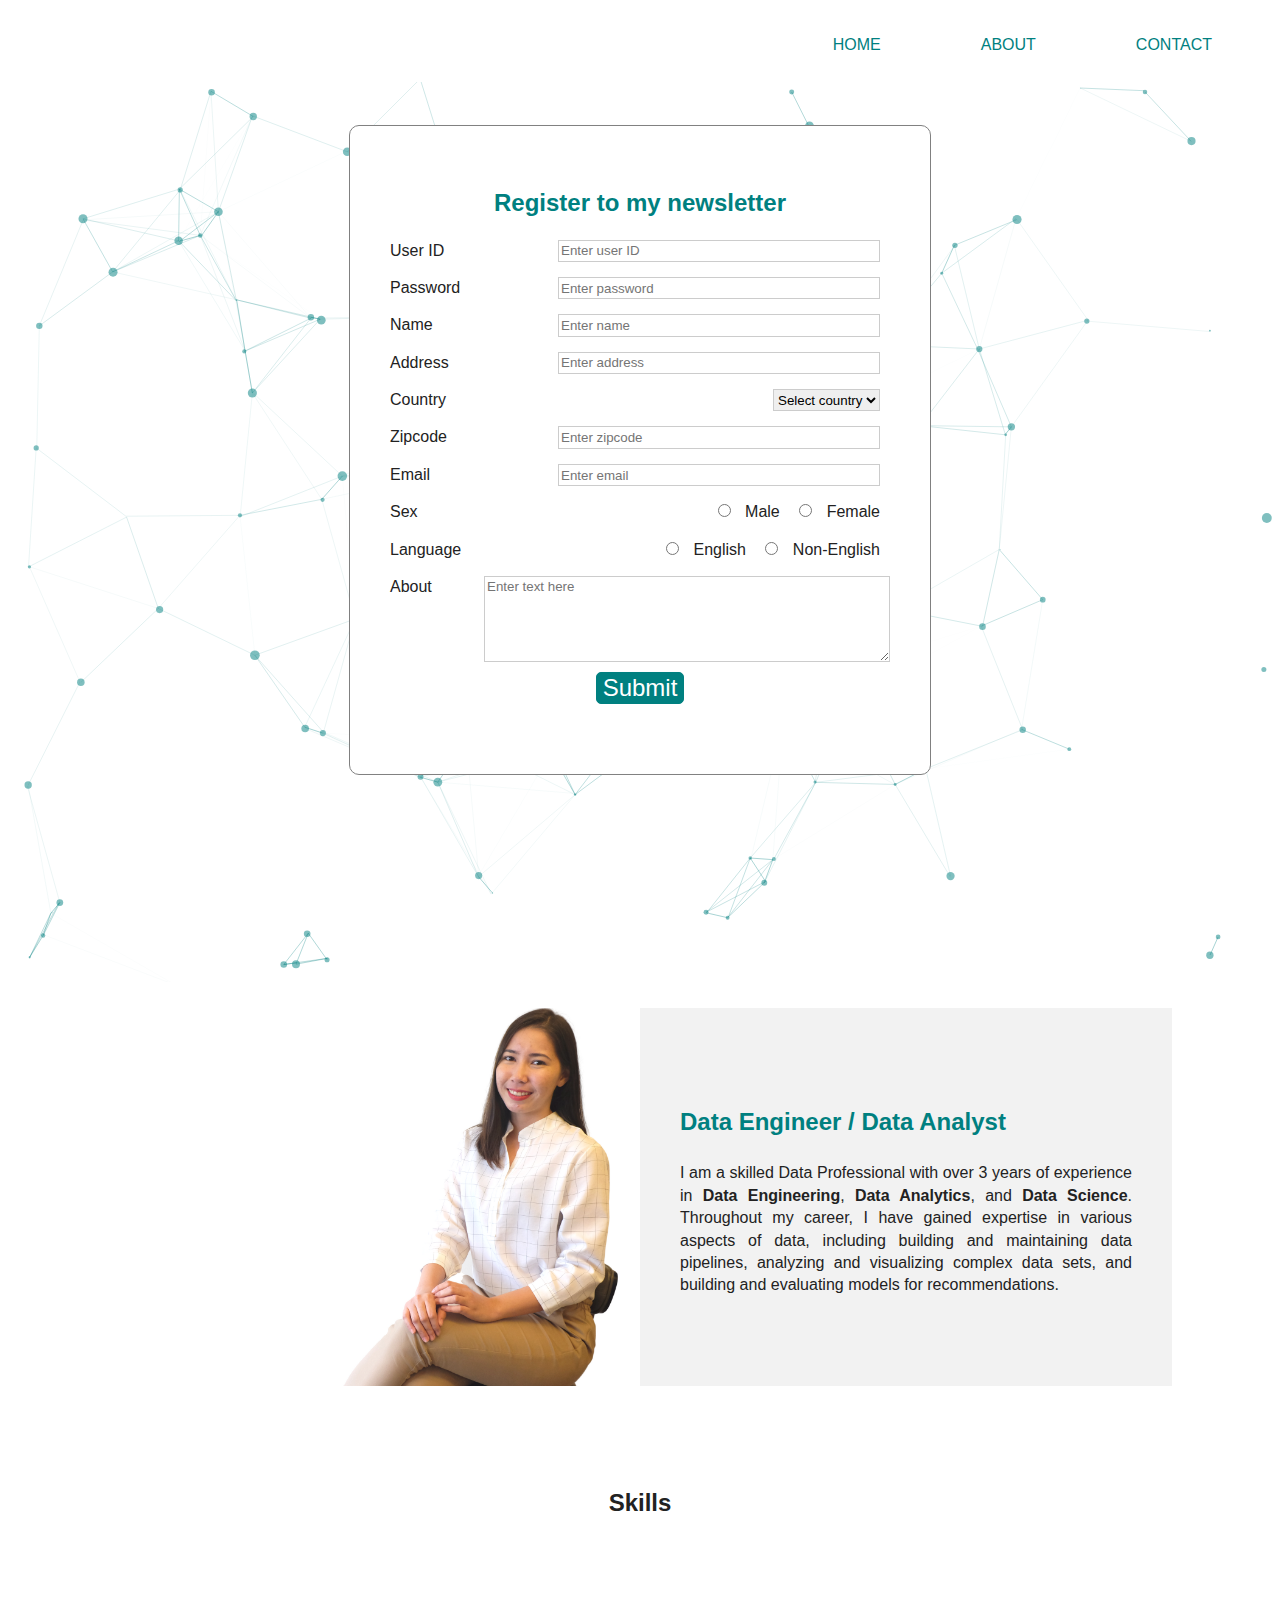
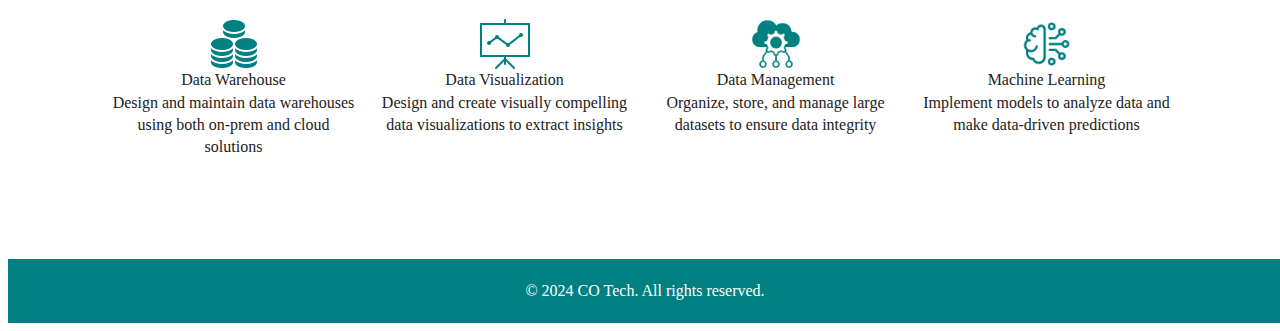
<file: index.html>
<!doctype html>
<html class="no-js" lang="">

<head>
  <meta charset="utf-8">
  <meta name="viewport" content="width=device-width, initial-scale=1">
  <title></title>
  <link rel="stylesheet" href="css/style.css">
  <meta name="description" content="">

  <meta property="og:title" content="">
  <meta property="og:type" content="">
  <meta property="og:url" content="">
  <meta property="og:image" content="">

  <link rel="icon" href="/favicon.ico" sizes="any">
  <link rel="icon" href="/icon.svg" type="image/svg+xml">
  <link rel="apple-touch-icon" href="icon.png">

  <link rel="manifest" href="site.webmanifest">
  <meta name="theme-color" content="#fafafa">
</head>

<body>

<div id="particles-js">
  <header>
    <nav>
      <ul>
        <li><a href="index.html">HOME <a/></li>
        <li><a href="about.html">ABOUT <a/></li>
        <li><a href="contact.html">CONTACT </a></li>
      </ul>
    </nav>
  </header>
  <div class="landing-page">
    <div class="logo-container">
      <img src="img/logo-black.png" alt="Profile Logo" class="profile-logo">
    </div>
    <div class="landing-page-details">
      <h1>Charina Ortiz</h1>
      <h3>Welcome to my homepage.</h3>
      <h3>I’m a Google Cloud Certified Data Engineer</h3>
      <h3>currently working for <a href="https://nexxtgen.com/">NexxtGen.</a></h3>
    </div>

    <div class="social-buttons">
      <a href="https://www.linkedin.com/in/charinabricklyortiz/" target="_blank" class="social-button">LinkedIn</a>
      <a href="https://github.com/cortizftw" target="_blank" class="social-button">GitHub</a>
    </div>
  </div>
</div>

<!--Floating registration form -->
<div id="registration-form" class="registration-form">
  <h2>Register to my newsletter</h2>
  <form name="Registration" onsubmit="return form_validation();">
  <div class="form-group">
      <label for="userID">User ID</label>
      <input id="userID" type="text" name="userID" value="" placeholder="Enter user ID" required>
    </div>
    <div class="form-group">
      <label for="password">Password</label>
      <input id="password" type="text" name="password" value="" placeholder="Enter password" required>
    </div>
    <div class="form-group">
      <label for="name">Name</label>
      <input id="name" type="text" name="name" value="" placeholder="Enter name" required>
    </div>
    <div class="form-group">
      <label for="address">Address</label>
      <input id="address" type="text" name="address" value="" placeholder="Enter address">
    </div>
    <div class="form-group">
      <label for="country">Country</label>
      <select id="country" name="country" required>
        <option value="">Select country</option>
        <option value="CAN">Canada</option>
        <option value="CN">China</option>
        <option value="IN">India</option>
        <option value="NG">Nigeria</option>
        <option value="PH">Philippines</option>
        <option value="USA">United States</option>
      </select>
    </div>
    <div class="form-group">
      <label for="zipcode">Zipcode</label>
      <input id="zipcode" type="text" name="zipcode" value="" placeholder="Enter zipcode" required>
    </div>
    <div class="form-group">
      <label for="email">Email</label>
      <input id="email" type="email" name="email" value="" placeholder="Enter email" required>
    </div>
    <div class="form-group">
      <label for="sex">Sex</label>
      <div id="sex">
        <input type="radio" id="male" name="sex" value="Male" required>
        <label for="male">Male</label>
        <input type="radio" id="female" name="sex" value="Female" required>
        <label for="female">Female</label>
      </div>
    </div>
    <div class="form-group">
      <label for="language">Language</label>
      <div id="language">
        <input type="radio" id="english" name="language" value="English" required>
        <label for="english">English</label>
        <input type="radio" id="nonEnglish" name="language" value="Non-English" required>
        <label for="nonEnglish">Non-English</label>
      </div>
    </div>
    <div class="form-group">
      <label for="about">About</label>
      <textarea id="about" name="about" placeholder="Enter text here"></textarea>
    </div>
  </form>
<button type="button" name="button" class="close-button">Submit</button>
</div>

<!--Floating login form -->
<div id="login-form" class="login-form">
  <h2>Login</h2>
  <form name="LoginForm" onsubmit="return login_validation();">
    <div class="form-group">
      <label for="username">Username</label>
      <input id="username" type="text" name="username" placeholder="Hint: 8842943" required>
    </div>
    <div class="form-group">
      <label for="pw">Password</label>
      <input id="pw" type="password" name="pw" placeholder="Hint: charina.ortiz" required>
    </div>
    <button type="submit" class="submit-button">Login</button>
  </form>
</div>


<!--Profile Section -->
<div class="profile">
  <img src="img/Linkedin.png" alt="My Profile Photo">
  <div class="details">
    <h3>Data Engineer / Data Analyst</h3>
    <p>I am a skilled Data Professional with over 3 years of experience in <b>Data Engineering</b>,
      <b>Data Analytics</b>, and <b>Data Science</b>. Throughout my career, I have gained expertise in
      various aspects of data, including building and maintaining data pipelines, analyzing
      and visualizing complex data sets, and building and evaluating models for recommendations.
    </p>
  </div>
</div>

<div class="skills-container">
    <h2>Skills</h2>
<div class="skills">
  <div class="icon">
    <img src="img/datawarehouse.png" alt="Icon 1">
    <span>Data Warehouse</span>
    <span>Design and maintain data warehouses using both on-prem and cloud solutions</span>
  </div>
  <div class="icon">
    <img src="img/data-visualization.png" alt="Icon 2">
    <span>Data Visualization</span>
    <span>Design and create visually compelling data visualizations to extract insights</span>
  </div>
  <div class="icon">
    <img src="img/data-management.png" alt="Icon 3">
    <span>Data Management</span>
    <span>Organize, store, and manage large datasets to ensure data integrity</span>
  </div>
  <div class="icon">
    <img src="img/machine-learning.png" alt="Icon 4">
    <span>Machine Learning</span>
    <span>Implement models to analyze data and make data-driven predictions</span>
  </div>
</div>
</div>

<footer>
  <div class="footer-details">
  <p>&copy; 2024 CO Tech. All rights reserved.</p>
  </div>
</footer>
<script src="js/particles.js"></script>
<script src="js/app.js"></script>
<script src="js/validation.js"></script>

</body>

</html>
</file>
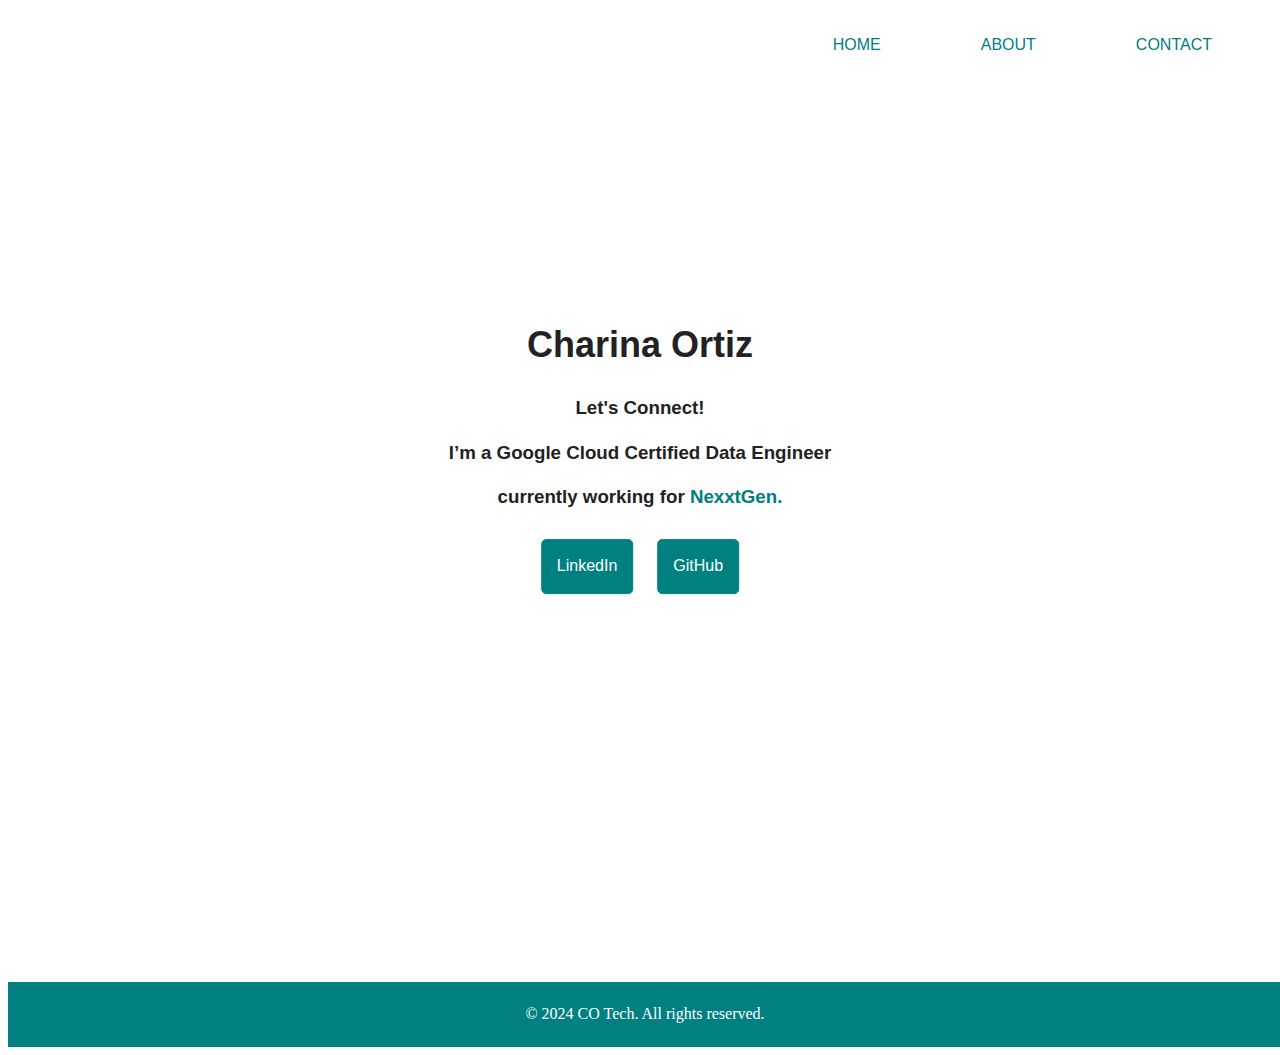
<file: contact.html>
<!DOCTYPE html>
<html lang="en">
<head>
  <meta charset="utf-8">
  <meta name="viewport" content="width=device-width, initial-scale=1">
  <title>About</title>
  <link rel="stylesheet" href="css/style.css">
  <meta name="description" content="">

  <meta property="og:title" content="">
  <meta property="og:type" content="">
  <meta property="og:url" content="">
  <meta property="og:image" content="">

  <link rel="icon" href="/favicon.ico" sizes="any">
  <link rel="icon" href="/icon.svg" type="image/svg+xml">
  <link rel="apple-touch-icon" href="icon.png">

  <link rel="manifest" href="site.webmanifest">
  <meta name="theme-color" content="#fafafa">
</head>
<body>
<header>
  <nav>
    <ul>
      <li><a href="index.html">HOME <a/></li>
      <li><a href="about.html">ABOUT <a/></li>
      <li><a href="contact.html">CONTACT </a></li>
    </ul>
  </nav>
</header>

<div id="particles-js">
  <div class="landing-page">
    <div class="landing-page-details">
      <h1>Charina Ortiz</h1>
      <h3>Let's Connect!</h3>
      <h3>I’m a Google Cloud Certified Data Engineer</h3>
      <h3>currently working for <a href="https://nexxtgen.com/">NexxtGen.</a></h3>
    </div>

    <div class="social-buttons">
      <a href="https://www.linkedin.com/in/charinabricklyortiz/" target="_blank" class="social-button">LinkedIn</a>
      <a href="https://github.com/cortizftw" target="_blank" class="social-button">GitHub</a>
    </div>
  </div>
</div>

<footer>
  <div class="footer-details">
    <p>&copy; 2024 CO Tech. All rights reserved.</p>
  </div>
</footer>
</body>

</html>
</file>
<file: css/style.css>
/*! HTML5 Boilerplate v9.0.0-RC1 | MIT License | https://html5boilerplate.com/ */

/* main.css 3.0.0 | MIT License | https://github.com/h5bp/main.css#readme */
/*
 * What follows is the result of much research on cross-browser styling.
 * Credit left inline and big thanks to Nicolas Gallagher, Jonathan Neal,
 * Kroc Camen, and the H5BP dev community and team.
 */

/* ==========================================================================
   Base styles: opinionated defaults
   ========================================================================== */

html {
  color: #222;
  font-size: 1em;
  line-height: 1.4;
}

/*
 * Remove text-shadow in selection highlight:
 * https://twitter.com/miketaylr/status/12228805301
 *
 * Customize the background color to match your design.
 */

::-moz-selection {
  background: #b3d4fc;
  text-shadow: none;
}

::selection {
  background: #b3d4fc;
  text-shadow: none;
}

/*
 * A better looking default horizontal rule
 */

/*hr {*/
/*  display: block;*/
/*  height: 1px;*/
/*  border: 0;*/
/*  border-top: 1px solid #ccc;*/
/*  margin: 1em 0;*/
/*  padding: 0;*/
/*}*/

/*
 * Remove the gap between audio, canvas, iframes,
 * images, videos and the bottom of their containers:
 * https://github.com/h5bp/html5-boilerplate/issues/440
 */

audio,
canvas,
iframe,
img,
svg,
video {
  vertical-align: middle;
}

/*
 * Remove default fieldset styles.
 */

fieldset {
  border: 0;
  margin: 0;
  padding: 0;
}

/*
 * Allow only vertical resizing of textareas.
 */

textarea {
  resize: vertical;
}

/* ==========================================================================
   Author's custom styles
   ========================================================================== */

/* ==========================================================================
   Helper classes
   ========================================================================== */

/*
 * Hide visually and from screen readers
 */

.hidden,
[hidden] {
  display: none !important;
}

/*
 * Hide only visually, but have it available for screen readers:
 * https://snook.ca/archives/html_and_css/hiding-content-for-accessibility
 *
 * 1. For long content, line feeds are not interpreted as spaces and small width
 *    causes content to wrap 1 word per line:
 *    https://medium.com/@jessebeach/beware-smushed-off-screen-accessible-text-5952a4c2cbfe
 */

.visually-hidden {
  border: 0;
  clip: rect(0, 0, 0, 0);
  height: 1px;
  margin: -1px;
  overflow: hidden;
  padding: 0;
  position: absolute;
  white-space: nowrap;
  width: 1px;
  /* 1 */
}

/*
 * Extends the .visually-hidden class to allow the element
 * to be focusable when navigated to via the keyboard:
 * https://www.drupal.org/node/897638
 */

.visually-hidden.focusable:active,
.visually-hidden.focusable:focus {
  clip: auto;
  height: auto;
  margin: 0;
  overflow: visible;
  position: static;
  white-space: inherit;
  width: auto;
}

/*
 * Hide visually and from screen readers, but maintain layout
 */

.invisible {
  visibility: hidden;
}

/*
 * Clearfix: contain floats
 *
 * The use of `table` rather than `block` is only necessary if using
 * `::before` to contain the top-margins of child elements.
 */

.clearfix::before,
.clearfix::after {
  content: "";
  display: table;
}

.clearfix::after {
  clear: both;
}

/* ==========================================================================
   EXAMPLE Media Queries for Responsive Design.
   These examples override the primary ('mobile first') styles.
   Modify as content requires.
   ========================================================================== */

@media only screen and (min-width: 35em) {
  /* Style adjustments for viewports that meet the condition */
}

@media print,
  (-webkit-min-device-pixel-ratio: 1.25),
  (min-resolution: 1.25dppx),
  (min-resolution: 120dpi) {
  /* Style adjustments for high resolution devices */
}

/* ==========================================================================
   Print styles.
   Inlined to avoid the additional HTTP request:
   https://www.phpied.com/delay-loading-your-print-css/
   ========================================================================== */

@media print {
  *,
  *::before,
  *::after {
    background: #fff !important;
    color: #000 !important;
    /* Black prints faster */
    box-shadow: none !important;
    text-shadow: none !important;
  }

  a,
  a:visited {
    text-decoration: underline;
  }

  a[href]::after {
    content: " (" attr(href) ")";
  }

  abbr[title]::after {
    content: " (" attr(title) ")";
  }

  /*
   * Don't show links that are fragment identifiers,
   * or use the `javascript:` pseudo protocol
   */
  a[href^="#"]::after,
  a[href^="javascript:"]::after {
    content: "";
  }

  pre {
    white-space: pre-wrap !important;
  }

  pre,
  blockquote {
    border: 1px solid #999;
    page-break-inside: avoid;
  }

  tr,
  img {
    page-break-inside: avoid;
  }

  p,
  h2,
  h3 {
    orphans: 3;
    widows: 3;
  }

  h2,
  h3 {
    page-break-after: avoid;
  }
}


#particles-js {
  width: 100%;
  height: 100vh;
  background-color: white;
  background-size: cover;
  background-position: 50% 50%;
  background-repeat: no-repeat;
}

header nav {
  display: flex;
  justify-content: flex-end;
  padding: 10px;
}

header nav ul {
  display: flex;
  list-style-type: none;
}

header nav ul li {
  margin: 0 50px;
  color: #008080;
  font-family: 'inter',sans-serif;
  font-size: 16px;
}

.landing-page {
  display: flex;
  flex-direction: column;
  position: absolute;
  top: 50%;
  right: 50%;
  transform: translate(50%,-50%);
}

.logo-container {
  display: flex;
  justify-content: center;
  align-items: center;
}

.profile-logo {
  width: 100px;
  height: 100px;
}

.landing-page-details {
  text-align: center;
}

h1 {
  font-family: 'inter',sans-serif;
  font-size: 36px;
}

h3 {
  font-family: 'inter',sans-serif;
}

a {
  text-decoration: none;
  color: #008080;
}

.social-button {
  display: inline-block;
  padding: 15px 15px;
  margin: 10px;
  text-decoration: none;
  color: white;
  background-color: teal;
  border: 1px solid teal;
  border-radius: 5px;
  transition: background-color 0.3s ease;
  font-family: 'inter',sans-serif;
  font-size: 16px;
}

/* Change background color on hover */
.social-button:hover {
  background-color: darkcyan;
  border-color: darkcyan;
}

/* Center the social buttons horizontally */
.social-buttons {
  text-align: center;
}

/* Registration Form */
.registration-form {
  position: fixed;
  top: 50%;
  left: 50%;
  transform: translate(-50%, -50%);
  padding: 40px;
  border: 1px solid gray;
  border-radius: 10px;
  background-color: #ffffff;
  width: 80%;
  max-width: 500px;
  font-family: 'Inter', sans-serif;
}

.registration-form h2 {
  font-family: 'inter',sans-serif;
  font-size: 24px;
  color: #008080;
  margin-bottom: 20px;
  text-align: center;
}
.registration-form form label,
.registration-form form input,
.registration-form form select {
  display: inline-block;
  margin-bottom: 5px;
  margin-right: 10px;
}

.registration-form form textarea {
  width: 80%;
  height: 80px;
  border: 1px solid #ccc;
}

.form-group {
  display: flex;
  justify-content: space-between;
  margin-bottom: 10px;
}

.form-group label {
  flex: 1;
  text-align: left;
}

.form-group input {
  flex: 2;
  border: 1px solid #ccc;
}

.close-button {
  display: block;
  margin: 0 auto 30px;
  font-family: 'inter', sans-serif;
  font-size: 24px;
  color: #ffffff;
  text-align: center;
  border: 1px solid #008080;
  border-radius: 5px;
  background: #008080;
  cursor: pointer;
}

#country {
  border: 1px solid #ccc;
}

#about {
  font-family: 'inter',sans-serif;
}

/* Login Form*/
.login-form {
  display: none;
  position: fixed;
  top: 50%;
  left: 50%;
  transform: translate(-50%, -50%);
  padding: 40px;
  border: 1px solid gray;
  border-radius: 10px;
  background-color: #ffffff;
  width: 80%;
  max-width: 500px;
  font-family: 'Inter', sans-serif;
}

.login-form h2 {
  font-family: 'Inter', sans-serif;
  font-size: 24px;
  color: #008080;
  margin-bottom: 20px;
  text-align: center;
}

.login-form form label,
.login-form form input {
  display: block;
  margin-bottom: 15px;
}

.login-form form input[type="text"],
.login-form form input[type="password"] {
  width: 100%;
  padding: 10px;
  border: 1px solid #ccc;
  border-radius: 5px;
}

.login-form form .submit-button {
  width: 100%;
  padding: 10px;
  border: none;
  border-radius: 5px;
  background-color: #008080;
  color: #fff;
  font-size: 16px;
  cursor: pointer;
}

.login-form form .submit-button:hover {
  background-color: #005050;
}

.login-form form .close-button {
  width: 100%;
  padding: 10px;
  border: none;
  border-radius: 5px;
  background-color: #ccc;
  color: #000;
  font-size: 16px;
  cursor: pointer;
}

.login-form form .close-button:hover {
  background-color: #999;
}


/* Profile Section */
.profile {
  display: flex;
  align-items: center;
  justify-content: center;
  text-align: justify;
  margin: 100px;
  background-color: rgba(211, 211, 211, 0.3);
}

.profile img {
  max-width: 50%;
  max-height: 400px;
}

.profile details {
  max-width: 600px;
  text-align: justify;
  margin: 50px;
}

.profile h3 {
  font-family: 'inter',sans-serif;
  font-size: 24px;
  color: #008080;
  margin-left: 40px;
}

.profile p {
  font-family: 'inter',sans-serif;
  margin-left: 40px;
  margin-right: 40px;
}

.skills-container {
  align-items: center;
  justify-content: center;
  text-align: center;
}

.skills-container h2 {
  font-family: 'inter',sans-serif;
}

/* Skills */
.skills {
  display: grid;
  grid-template-columns: repeat(4, 1fr);
  grid-gap: 20px;
  margin: 100px;
}

.icon {
  display: flex;
  flex-direction: column;
  align-items: center;
  text-align: center;
}

.icon img {
  width: 50px;
  height: 50px;
}

.footer-details {
  display: flex;
  justify-content: center;
  align-items: center;
  background-color: #008080;
  color: white;
  padding: 5px;
  bottom: 0;
  width: 100%;
}
.line {
  display: flex;
  flex-direction: column;
  justify-content: center;
  margin: 10px 100px 100px 100px;
}

#LineChart {
  width: 700px;
  height: 700px;
}

.line h1{
  font-family: 'inter',sans-serif;
  font-size: 22px;
  color: #008080;
  margin-bottom: 14px;
  padding-left: 10px;
}

.line h2{
  font-family: 'inter',sans-serif;
  font-size: 16px;
  padding-left: 10px;
}
.line h3{
  font-family: 'inter',sans-serif;
  font-size: 14px;
  padding-left: 10px;
}
</file>
